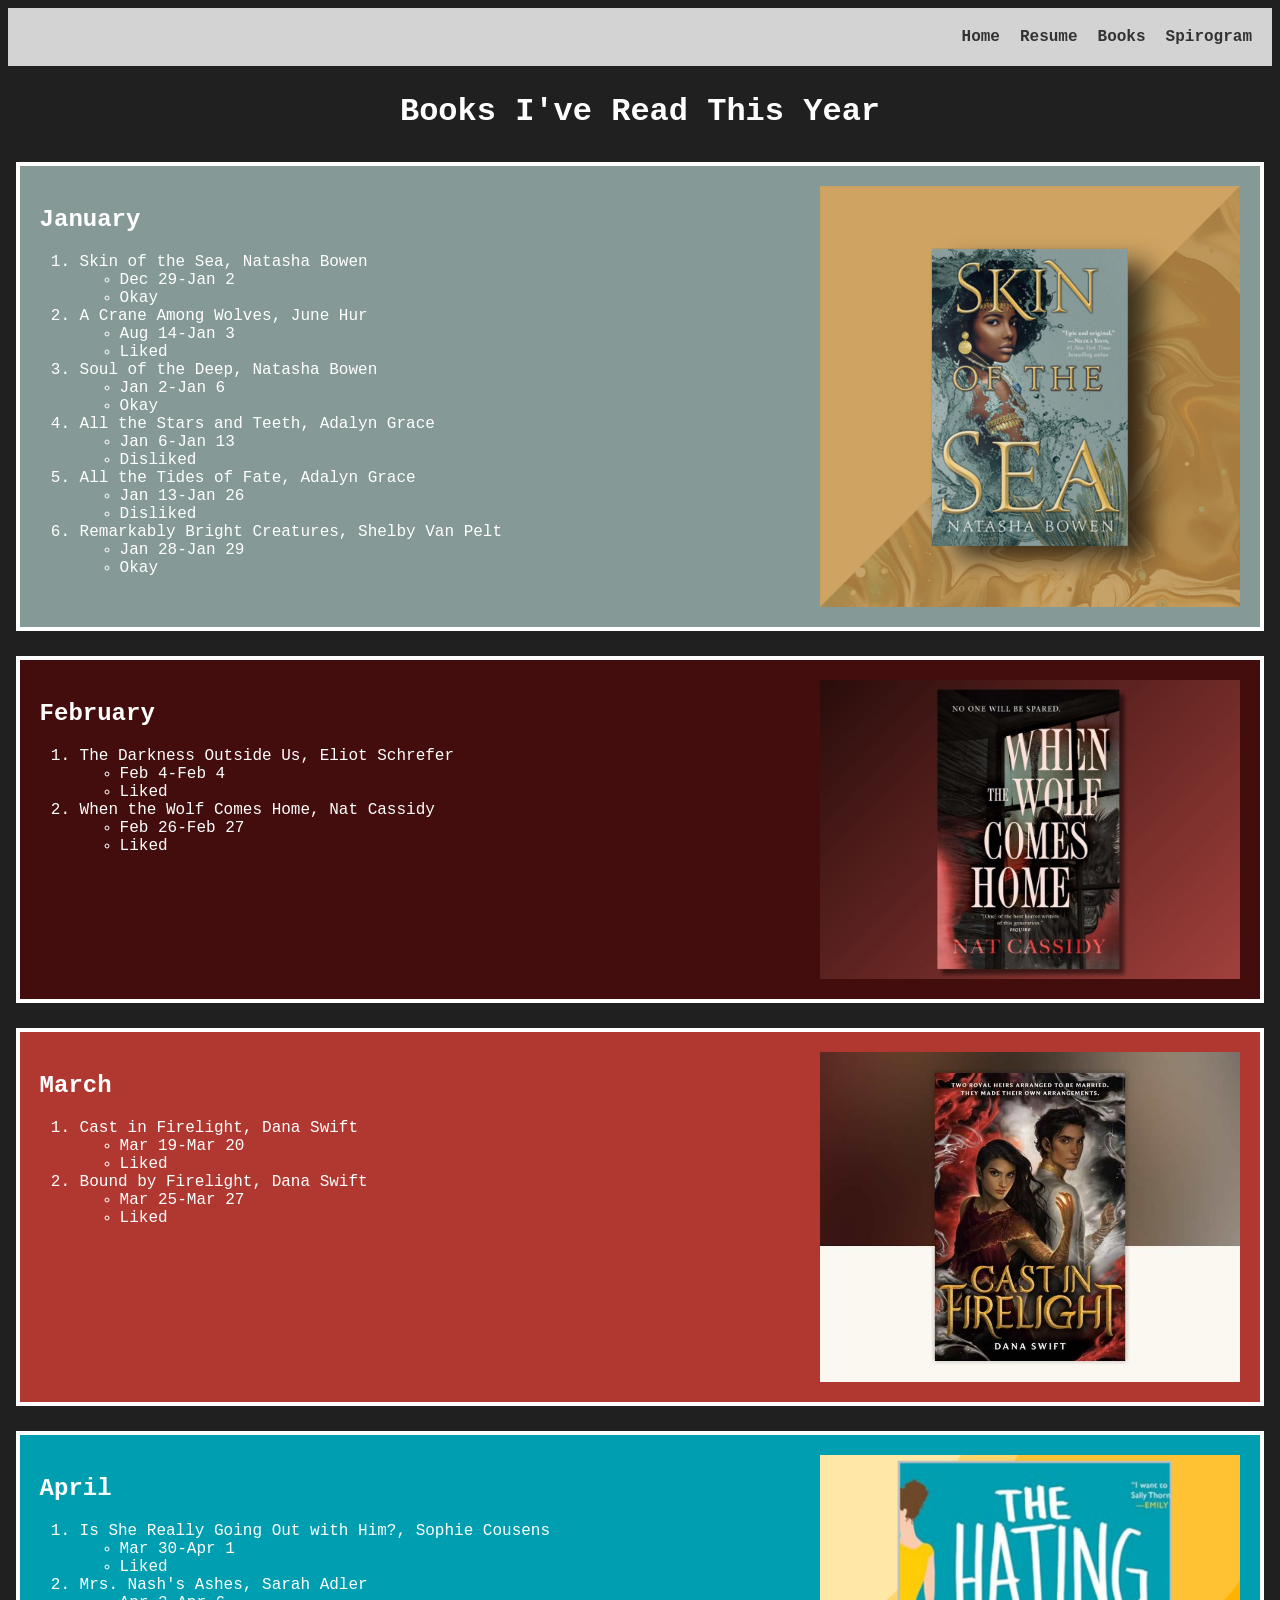
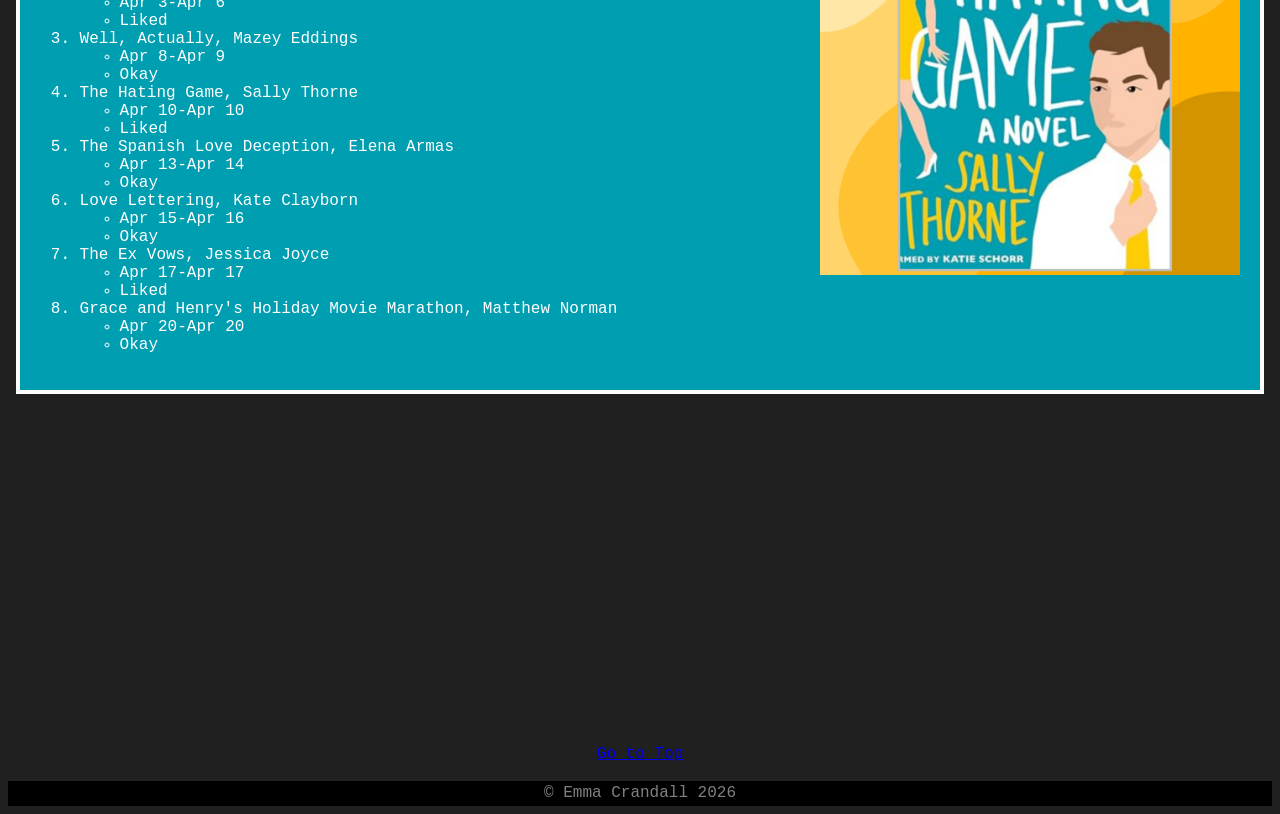
<file: books.html>
<!DOCTYPE html>
<html lang="en">
<head>
    <meta charset="UTF-8">
    <meta name="viewport" content="width=device-width, initial-scale=1.0">
    <title>Books</title>
    <link rel="stylesheet" type="text/css" href="css/myStyles.css">
</head>
<body>
    <nav id="top" class="common">
        <a href="game.html">Spirogram</a>
        <a href="books.html">Books</a>
        <a href="resume.html">Resume</a>
        <a href="index.html">Home</a>
    </nav>
        <div class="titleOutline">
            <h1>Books I've Read This Year</h1>
        </div>
            <div class="monthOutlines color1">
                <div>
                    <h2>January</h2>
                        <ol>
                            <li>Skin of the Sea, Natasha Bowen</li>
                                <ul>
                                    <li>Dec 29-Jan 2</li>
                                    <li>Okay</li>
                                </ul>
                            <li>A Crane Among Wolves, June Hur</li>
                                <ul>
                                    <li>Aug 14-Jan 3</li>
                                    <li>Liked</li>
                                </ul>
                            <li>Soul of the Deep, Natasha Bowen</li>
                                <ul>
                                    <li>Jan 2-Jan 6</li>
                                    <li>Okay</li>
                                </ul>
                            <li>All the Stars and Teeth, Adalyn Grace</li>
                                <ul>
                                    <li>Jan 6-Jan 13</li>
                                    <li>Disliked</li>
                                </ul>
                            <li>All the Tides of Fate, Adalyn Grace</li>
                                <ul>
                                    <li>Jan 13-Jan 26</li>
                                    <li>Disliked</li>
                                </ul>
                            <li>Remarkably Bright Creatures, Shelby Van Pelt</li>
                                <ul>
                                    <li>Jan 28-Jan 29</li>
                                    <li>Okay</li>
                                </ul>
                        </ol>
                </div>
                    <img src="assets/img/SkinoftheSeajpg.jpg" alt="Skin of the Sea">
            </div>
            <div class="monthOutlines color2">
                <div>
                    <h2>February</h2>
                        <ol>
                            <li>The Darkness Outside Us, Eliot Schrefer</li>
                                <ul>
                                    <li>Feb 4-Feb 4</li>
                                    <li>Liked</li>
                                </ul>
                            <li>When the Wolf Comes Home, Nat Cassidy</li>
                                <ul>
                                    <li>Feb 26-Feb 27</li>
                                    <li>Liked</li>
                                </ul>
                        </ol>
                </div>
                    <img src="assets/img/WhentheWolfComesHome.jpg" alt="When the Wolf Comes Home">
            </div>
            <div class="monthOutlines color3">
                <div>
                    <h2>March</h2>
                        <ol>
                            <li>Cast in Firelight, Dana Swift</li>
                                <ul>
                                    <li>Mar 19-Mar 20</li>
                                    <li>Liked</li>
                                </ul>
                            <li>Bound by Firelight, Dana Swift</li>
                                <ul>
                                    <li>Mar 25-Mar 27</li>
                                    <li>Liked</li>
                                </ul>
                        </ol>
                </div>
                    <img src="assets/img/CastinFirelight.jpg" alt="Cast in Firelight">
            </div>
            <div class="monthOutlines color4">
                <div>
                    <h2>April</h2>
                        <ol>
                            <li>Is She Really Going Out with Him?, Sophie Cousens</li>
                                <ul>
                                    <li>Mar 30-Apr 1</li>
                                    <li>Liked</li>
                                </ul>
                            <li>Mrs. Nash's Ashes, Sarah Adler</li>
                                <ul>
                                    <li>Apr 3-Apr 6</li>
                                    <li>Liked</li>
                                </ul>
                            <li>Well, Actually, Mazey Eddings</li>
                                <ul>
                                    <li>Apr 8-Apr 9</li>
                                    <li>Okay</li>
                                </ul>
                            <li>The Hating Game, Sally Thorne</li>
                                <ul>
                                    <li>Apr 10-Apr 10</li>
                                    <li>Liked</li>
                                </ul>
                            <li>The Spanish Love Deception, Elena Armas</li>
                                <ul>
                                    <li>Apr 13-Apr 14</li>
                                    <li>Okay</li>
                                </ul>
                            <li>Love Lettering, Kate Clayborn</li>
                                <ul>
                                    <li>Apr 15-Apr 16</li>
                                    <li>Okay</li>
                                </ul>
                            <li>The Ex Vows, Jessica Joyce</li>
                                <ul>
                                    <li>Apr 17-Apr 17</li>
                                    <li>Liked</li>
                                </ul>
                            <li>Grace and Henry's Holiday Movie Marathon, Matthew Norman</li>
                                <ul>
                                    <li>Apr 20-Apr 20</li>
                                    <li>Okay</li>
                                </ul>
                        </ol>
                </div>
                    <img src="assets/img/TheHatingGame.png" alt="The Hating Game">
            </div>
        <br>
        <div>
            <iframe width="560" height="315" src="https://www.youtube.com/embed/GjickmuG0vU?si=JlW0NoPPQ7S73KC0" title="YouTube video player" frameborder="0" allow="accelerometer; autoplay; clipboard-write; encrypted-media; gyroscope; picture-in-picture; web-share" referrerpolicy="strict-origin-when-cross-origin" allowfullscreen></iframe>
        </div>
        <br>
        <div class="onPageAnchor">
            <a href="#top">Go to Top</a>
        </div>
        <br>
        <div class="footer">
            &copy; Emma Crandall 2026
        </div>
</body>
</html>
</file>
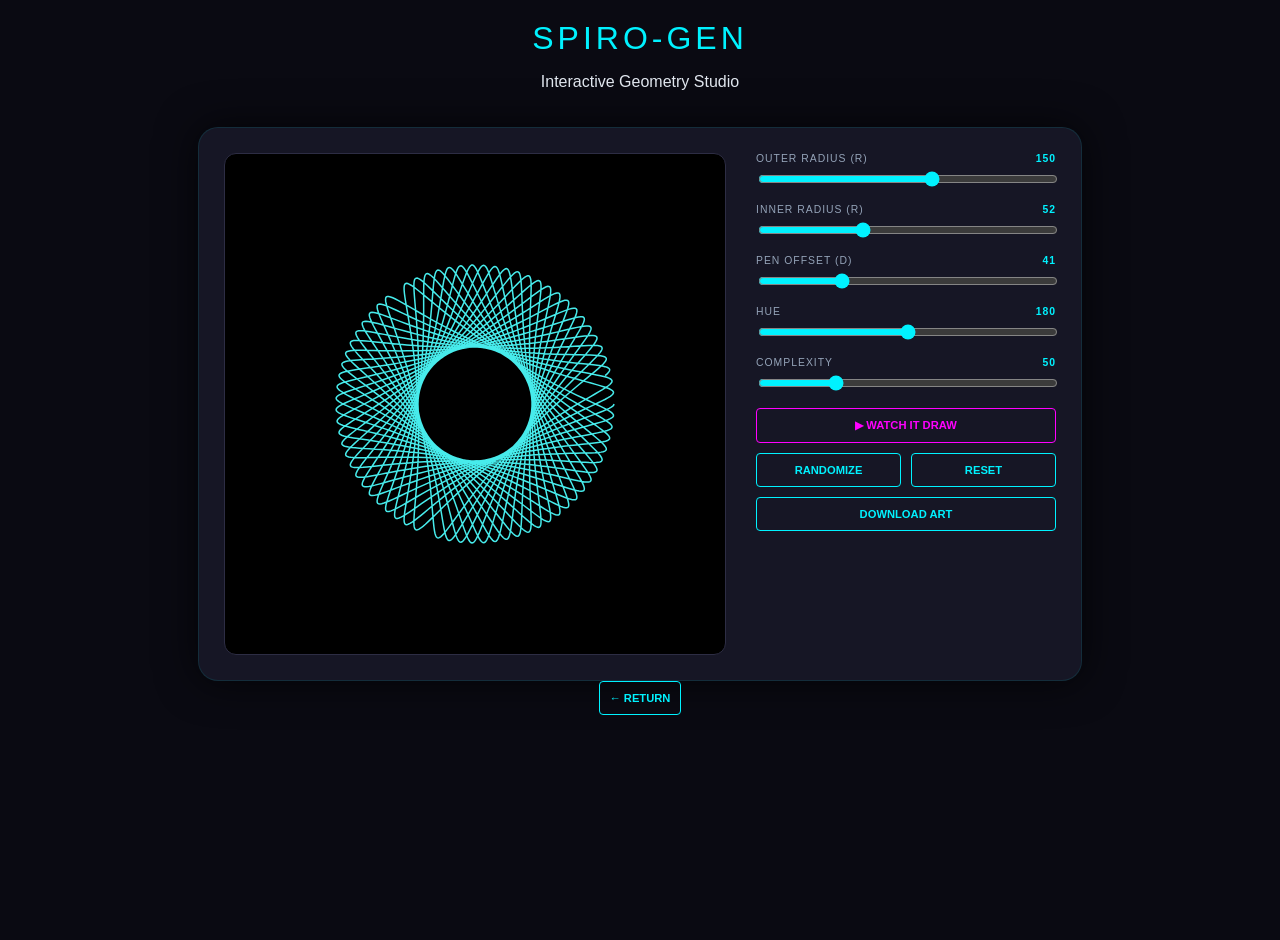
<file: game.html>
<!DOCTYPE html>
<html lang="en">
<head>
    <meta charset="UTF-8">
    <meta name="viewport" content="width=device-width, initial-scale=1.0">
    <title>Spiro-Gen</title>
    <style>
        :root {
            --accent: #00f2ff;
            --bg: #0a0a12;
            --card: #161625;
            --text: #e2e8f0;
        }

        body {
            background-color: var(--bg);
            color: var(--text);
            font-family: 'Segoe UI', Tahoma, sans-serif;
            display: flex;
            flex-direction: column;
            align-items: center;
            min-height: 100vh;
            margin: 0;
            padding: 20px;
        }

        .header { text-align: center; margin-bottom: 20px; }
        h1 { margin: 0; font-weight: 300; letter-spacing: 4px; color: var(--accent); text-transform: uppercase; }

        .main-layout {
            display: flex;
            gap: 30px;
            background: var(--card);
            padding: 25px;
            border-radius: 20px;
            box-shadow: 0 0 40px rgba(0,0,0,0.7);
            flex-wrap: wrap;
            justify-content: center;
            border: 1px solid rgba(0, 242, 255, 0.1);
        }

        canvas {
            background: #000;
            border-radius: 12px;
            border: 1px solid #2d2d44;
        }

        .controls {
            width: 300px;
            display: flex;
            flex-direction: column;
            gap: 15px;
        }

        .control-group { display: flex; flex-direction: column; gap: 5px; }
        
        label {
            font-size: 0.65rem;
            text-transform: uppercase;
            letter-spacing: 1px;
            color: #94a3b8;
            display: flex;
            justify-content: space-between;
        }

        .value-badge { color: var(--accent); font-weight: bold; }

        input[type="range"] { width: 100%; accent-color: var(--accent); cursor: pointer; }

        .actions { display: grid; grid-template-columns: 1fr 1fr; gap: 10px; }

        button {
            padding: 10px;
            border: 1px solid var(--accent);
            border-radius: 4px;
            background: transparent;
            color: var(--accent);
            font-weight: bold;
            cursor: pointer;
            transition: all 0.3s;
            text-transform: uppercase;
            font-size: 0.7rem;
        }

        button:hover { background: var(--accent); color: #000; box-shadow: 0 0 10px var(--accent); }
        .btn-animate { border-color: #ff00ff; color: #ff00ff; }
        .btn-animate:hover { background: #ff00ff; color: #000; box-shadow: 0 0 10px #ff00ff; }
        .full-width { grid-column: span 2; }
    </style>
</head>
<body>

    <div class="header">
        <h1>Spiro-Gen</h1>
        <p>Interactive Geometry Studio</p>
    </div>

    <div class="main-layout">
        <canvas id="spiroCanvas" width="500" height="500"></canvas>

        <div class="controls">
            <div class="control-group">
                <label>Outer Radius (R) <span class="value-badge" id="RVal">150</span></label>
                <input type="range" id="R" min="10" max="250" value="150">
            </div>
            <div class="control-group">
                <label>Inner Radius (r) <span class="value-badge" id="rVal">52</span></label>
                <input type="range" id="r" min="1" max="150" value="52">
            </div>
            <div class="control-group">
                <label>Pen Offset (d) <span class="value-badge" id="dVal">41</span></label>
                <input type="range" id="d" min="1" max="150" value="41">
            </div>
            <div class="control-group">
                <label>Hue <span class="value-badge" id="hueVal">180</span></label>
                <input type="range" id="hue" min="0" max="360" value="180">
            </div>
            <div class="control-group">
                <label>Complexity <span class="value-badge" id="resVal">50</span></label>
                <input type="range" id="res" min="1" max="200" value="50">
            </div>

            <div class="actions">
                <button class="btn-animate full-width" id="animBtn" onclick="toggleAnimation()">▶ Watch it Draw</button>
                <button onclick="randomize()">Randomize</button>
                <button onclick="stopAnimation(); location.reload();">Reset</button>
                <button class="full-width" onclick="downloadImage()">Download Art</button>
            </div>
        </div>
    </div>

    <script>
        const canvas = document.getElementById('spiroCanvas');
        const ctx = canvas.getContext('2d');
        const sliders = document.querySelectorAll('input[type="range"]');
        
        let animationId = null;
        let isAnimating = false;

        function draw(instant = true) {
            if (isAnimating && instant) stopAnimation();

            const R = parseFloat(document.getElementById('R').value);
            const r = parseFloat(document.getElementById('r').value);
            const d = parseFloat(document.getElementById('d').value);
            const h = document.getElementById('hue').value;
            const res = parseFloat(document.getElementById('res').value);

            ctx.clearRect(0, 0, canvas.width, canvas.height);
            ctx.strokeStyle = `hsl(${h}, 80%, 60%)`;
            ctx.lineWidth = 1.5;
            
            const cx = canvas.width / 2;
            const cy = canvas.height / 2;

            if (instant) {
                ctx.beginPath();
                for (let t = 0; t < Math.PI * res; t += 0.05) {
                    let x = (R - r) * Math.cos(t) + d * Math.cos(((R - r) / r) * t);
                    let y = (R - r) * Math.sin(t) - d * Math.sin(((R - r) / r) * t);
                    if (t === 0) ctx.moveTo(cx + x, cy + y);
                    else ctx.lineTo(cx + x, cy + y);
                }
                ctx.stroke();
            }
        }

        // --- ANIMATION LOGIC ---
        function toggleAnimation() {
            if (isAnimating) {
                stopAnimation();
            } else {
                startAnimation();
            }
        }

        function startAnimation() {
            isAnimating = true;
            document.getElementById('animBtn').innerText = "⏹ Stop Drawing";
            ctx.clearRect(0, 0, canvas.width, canvas.height);
            
            const R = parseFloat(document.getElementById('R').value);
            const r = parseFloat(document.getElementById('r').value);
            const d = parseFloat(document.getElementById('d').value);
            const h = document.getElementById('hue').value;
            const res = parseFloat(document.getElementById('res').value);
            const cx = canvas.width / 2;
            const cy = canvas.height / 2;

            let t = 0;
            ctx.strokeStyle = `hsl(${h}, 80%, 60%)`;
            ctx.beginPath();

            function animate() {
                if (!isAnimating) return;

                // Draw a few segments per frame for speed
                for(let i = 0; i < 5; i++) {
                    let x = (R - r) * Math.cos(t) + d * Math.cos(((R - r) / r) * t);
                    let y = (R - r) * Math.sin(t) - d * Math.sin(((R - r) / r) * t);

                    if (t === 0) ctx.moveTo(cx + x, cy + y);
                    else ctx.lineTo(cx + x, cy + y);
                    
                    t += 0.05;
                }
                ctx.stroke();

                if (t < Math.PI * res) {
                    animationId = requestAnimationFrame(animate);
                } else {
                    stopAnimation();
                }
            }
            animate();
        }

        function stopAnimation() {
            isAnimating = false;
            cancelAnimationFrame(animationId);
            document.getElementById('animBtn').innerText = "▶ Watch it Draw";
        }

        // Event listeners for sliders
        sliders.forEach(s => {
            s.addEventListener('input', () => {
                document.getElementById(s.id + 'Val').innerText = s.value;
                draw(true); // Draw instantly when sliding
            });
        });

        function randomize() {
            stopAnimation();
            sliders.forEach(s => {
                const rand = Math.floor(Math.random() * (parseInt(s.max) - parseInt(s.min) + 1)) + parseInt(s.min);
                s.value = rand;
                document.getElementById(s.id + 'Val').innerText = rand;
            });
            draw(true);
        }

        function downloadImage() {
            const link = document.createElement('a');
            link.download = 'spirograph.png';
            link.href = canvas.toDataURL();
            link.click();
        }

        draw(true);
    </script>
    <button class="btn-back" onclick="history.back()">← Return</button>
</body>
</html>
</file>
<file: css/myStyles.css>
body{
    background-color: rgb(32, 32, 32);
    font-family: 'Courier New', Courier, monospace;
    color: white;
}

nav{
    background-color: lightgray;
    padding: 10px;
    overflow: hidden;
}

nav a{
    color: #333;
    padding: 10px;
    text-decoration: none;
    font-size: 16px;
    font-weight: bold;
    float: right;
}

nav a:hover{
    background-color: #ccc;
}

.titleOutline{
    text-align: center;
    height: 50px;
    line-height: 50px;
}

.monthOutlines{
    display: flex;
    justify-content: space-between;
    align-items: flex-start;
    gap: 20px;
    margin-left: auto;
    margin-right: auto;
    margin-top: 25px;
    padding: 20px;
    border: 4px solid;
    width: 95%;
    overflow: auto;
}

.monthOutlines img{
    display: block;
    width: 35%;
}

.color1{
    background-color: #859997;
}

.color2{
    background-color: rgb(68, 13, 13);
}

.color3{
    background-color: #b03830;
    border: 4px solid white;
}

.color4{
    background-color: #009eb1;
}

.onPageAnchor{
    text-align: center;
}

.footer{
    background-color: black;
    color: gray;
    height: 25px;
    line-height: 25px;
    bottom: 0px;
    right: 0px;
    left: 0px;
    text-align: center;
}

iframe{
    display: block;
    margin-left: auto;
    margin-right: auto;
}
</file>
